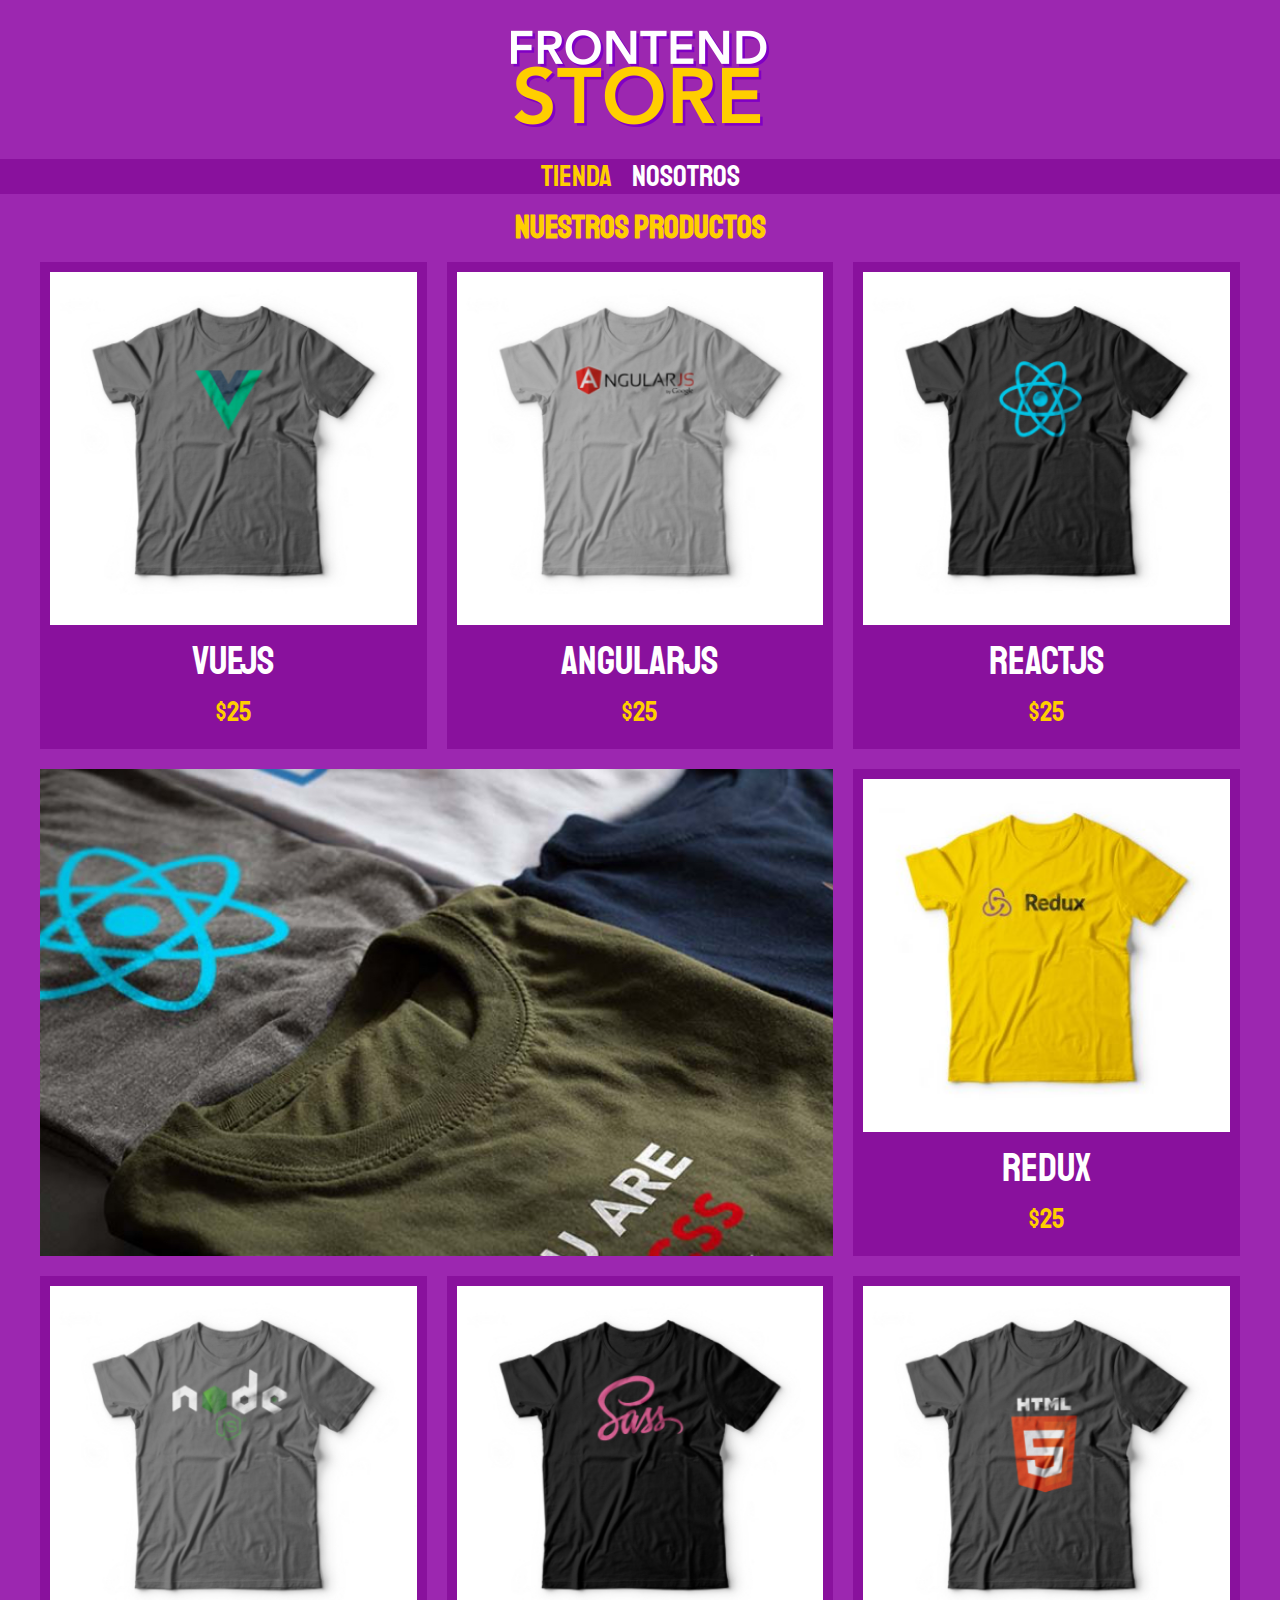
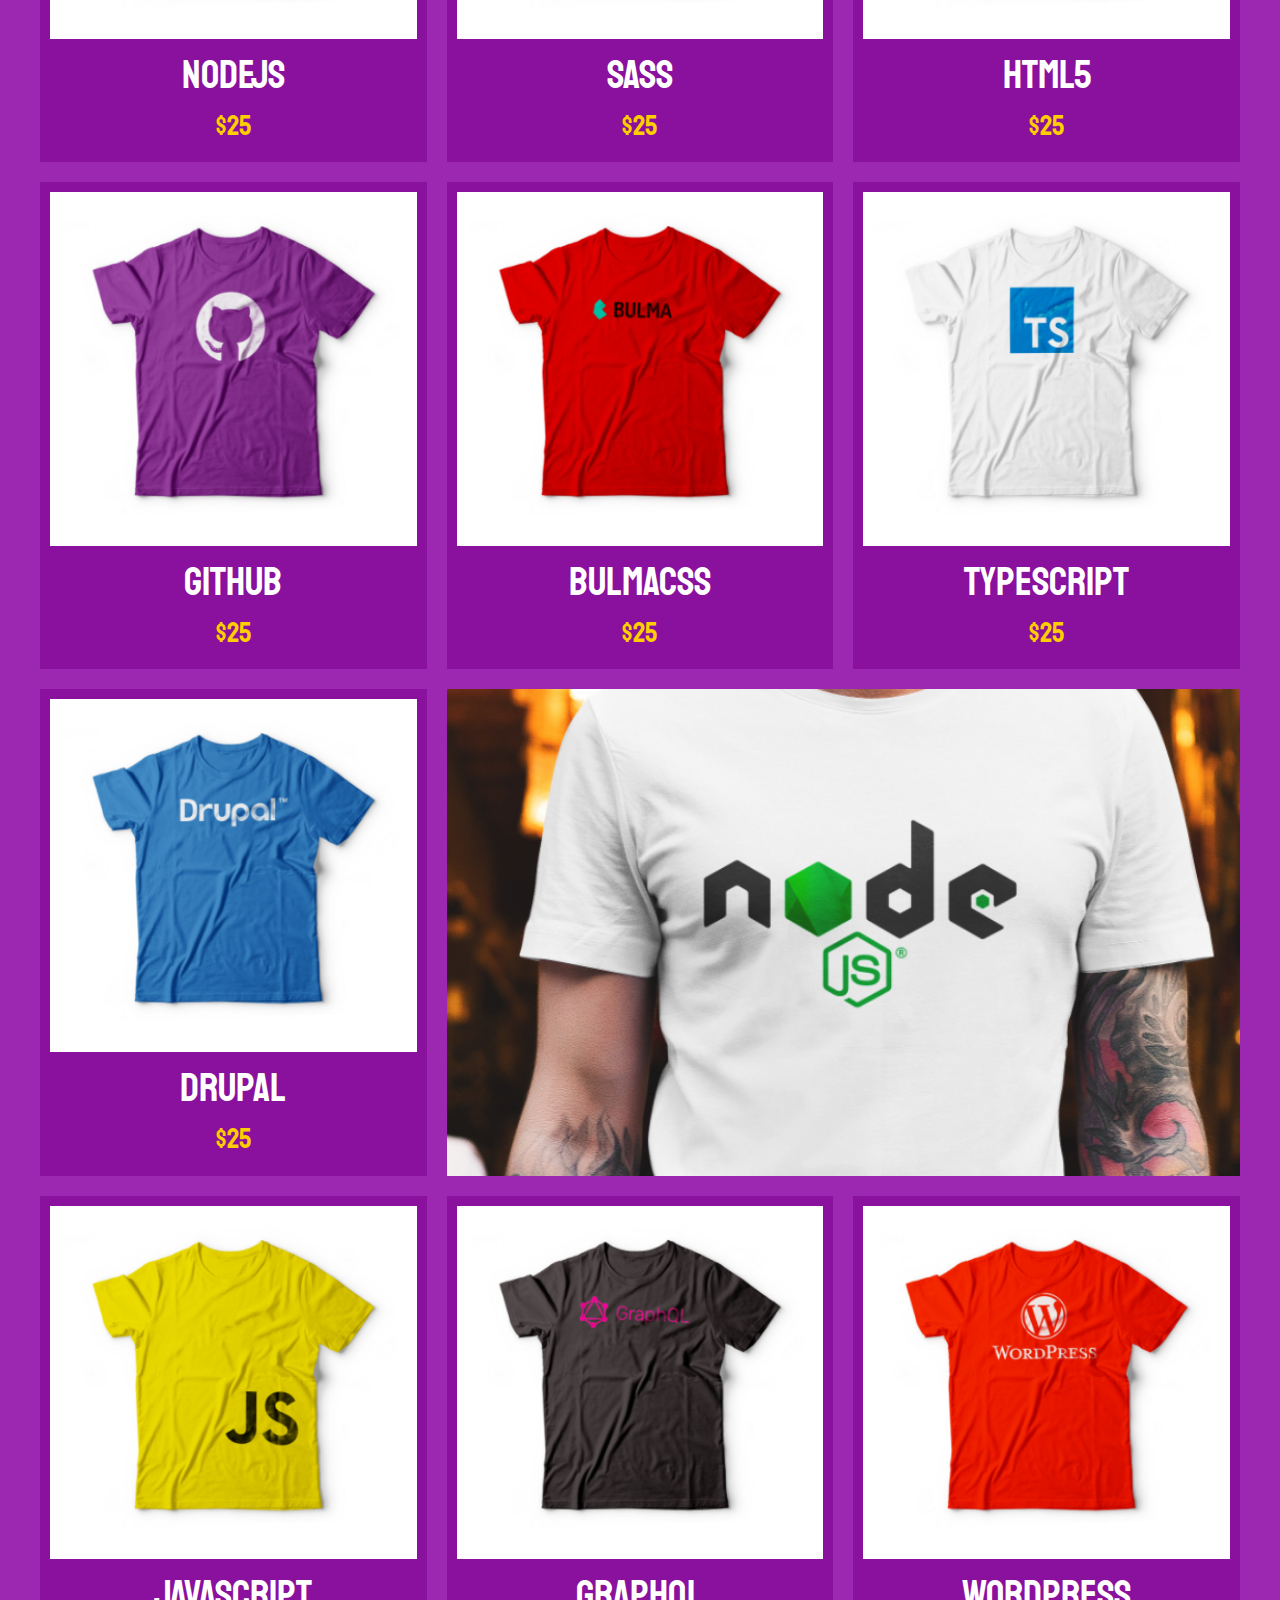
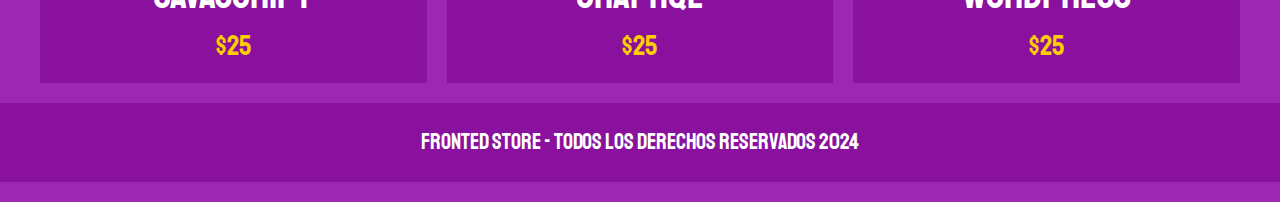
<file: index.html>
<!DOCTYPE html>
<html lang="en">
<head>
    <meta charset="UTF-8">
    <meta name="viewport" content="width=device-width, initial-scale=1.0">
    <title>Fronted Store</title>
    <link rel="preconnect" href="https://fonts.googleapis.com">
<link rel="preconnect" href="https://fonts.gstatic.com" crossorigin>
<link href="https://fonts.googleapis.com/css2?family=Staatliches&display=swap" rel="stylesheet">
    <link rel="stylesheet" href="css/style.css">
    <link rel="stylesheet" href="css/Normalize.css">
</head>
<body>
    <header class="header">
        <a href="index.html">
            <img class="header__logo" src="img/logo.png" alt="Logotipo">
        </a>
    </header>
    <nav class="navegacion">
        <a class="navegacion__enlace navegacion__enlace--activo" href="index.html">Tienda</a>
        <a class="navegacion__enlace" href="nosotros.html">Nosotros</a>
    </nav>
    <main class="contenedor">
        <h2>Nuestros productos</h2>
        <div class="grid">
            <div class="producto">
                <a href="producto.html">
                    <img class="producto__imagen" src="img/1.jpg" alt="Imagen camisa" srcset="">
                    <div class="producto__informacion">
                        <p class="producto__nombre">VueJS</p>
                        <p class="producto__precio">$25</p>
                    </div>
                </a>
            </div> <!--Fin de la clase producto-->
            <div class="producto">
                <a href="producto.html">
                    <img class="producto__imagen" src="img/2.jpg" alt="Imagen camisa" srcset="">
                    <div class="producto__informacion">
                        <p class="producto__nombre">AngularJS</p>
                        <p class="producto__precio">$25</p>
                    </div>
                </a>
            </div> <!--Fin de la clase producto-->
            <div class="producto">
                <a href="producto.html">
                    <img class="producto__imagen" src="img/3.jpg" alt="Imagen camisa" srcset="">
                    <div class="producto__informacion">
                        <p class="producto__nombre">ReactJS</p>
                        <p class="producto__precio">$25</p>
                    </div>
                </a>
            </div> <!--Fin de la clase producto-->
            <div class="producto">
                <a href="producto.html">
                    <img class="producto__imagen" src="img/4.jpg" alt="Imagen camisa" srcset="">
                    <div class="producto__informacion">
                        <p class="producto__nombre">Redux</p>
                        <p class="producto__precio">$25</p>
                    </div>
                </a>
            </div> <!--Fin de la clase producto-->
            <div class="producto">
                <a href="producto.html">
                    <img class="producto__imagen" src="img/5.jpg" alt="Imagen camisa" srcset="">
                    <div class="producto__informacion">
                        <p class="producto__nombre">NodeJS</p>
                        <p class="producto__precio">$25</p>
                    </div>
                </a>
            </div> <!--Fin de la clase producto-->
            <div class="producto">
                <a href="producto.html">
                    <img class="producto__imagen" src="img/6.jpg" alt="Imagen camisa" srcset="">
                    <div class="producto__informacion">
                        <p class="producto__nombre">SASS</p>
                        <p class="producto__precio">$25</p>
                    </div>
                </a>
            </div> <!--Fin de la clase producto-->
            <div class="producto">
                <a href="producto.html">
                    <img class="producto__imagen" src="img/7.jpg" alt="Imagen camisa" srcset="">
                    <div class="producto__informacion">
                        <p class="producto__nombre">HTML5</p>
                        <p class="producto__precio">$25</p>
                    </div>
                </a>
            </div> <!--Fin de la clase producto-->
            <div class="producto">
                <a href="producto.html">
                    <img class="producto__imagen" src="img/8.jpg" alt="Imagen camisa" srcset="">
                    <div class="producto__informacion">
                        <p class="producto__nombre">Github</p>
                        <p class="producto__precio">$25</p>
                    </div>
                </a>
            </div> <!--Fin de la clase producto-->
            <div class="producto">
                <a href="producto.html">
                    <img class="producto__imagen" src="img/9.jpg" alt="Imagen camisa" srcset="">
                    <div class="producto__informacion">
                        <p class="producto__nombre">BulmaCSS</p>
                        <p class="producto__precio">$25</p>
                    </div>
                </a>
            </div> <!--Fin de la clase producto-->
            <div class="producto">
                <a href="producto.html">
                    <img class="producto__imagen" src="img/10.jpg" alt="Imagen camisa" srcset="">
                    <div class="producto__informacion">
                        <p class="producto__nombre">TypeScript</p>
                        <p class="producto__precio">$25</p>
                    </div>
                </a>
            </div> <!--Fin de la clase producto-->
            <div class="producto">
                <a href="producto.html">
                    <img class="producto__imagen" src="img/11.jpg" alt="Imagen camisa" srcset="">
                    <div class="producto__informacion">
                        <p class="producto__nombre">Drupal</p>
                        <p class="producto__precio">$25</p>
                    </div>
                </a>
            </div> <!--Fin de la clase producto-->
            <div class="producto">
                <a href="producto.html">
                    <img class="producto__imagen" src="img/12.jpg" alt="Imagen camisa" srcset="">
                    <div class="producto__informacion">
                        <p class="producto__nombre">JavaScript</p>
                        <p class="producto__precio">$25</p>
                    </div>
                </a>
            </div> <!--Fin de la clase producto-->
            <div class="producto">
                <a href="producto.html">
                    <img class="producto__imagen" src="img/13.jpg" alt="Imagen camisa" srcset="">
                    <div class="producto__informacion">
                        <p class="producto__nombre">GraphQL</p>
                        <p class="producto__precio">$25</p>
                    </div>
                </a>
            </div> <!--Fin de la clase producto-->
            <div class="producto">
                <a href="producto.html">
                    <img class="producto__imagen" src="img/14.jpg" alt="Imagen camisa" srcset="">
                    <div class="producto__informacion">
                        <p class="producto__nombre">Wordpress</p>
                        <p class="producto__precio">$25</p>
                    </div>
                </a>
            </div> <!--Fin de la clase producto-->
            <div class="grafico grafico--camisas">

            </div>
            <div class="grafico grafico--node">
                
            </div>
        </div>
    </main>
    <footer class="footer">
        <p class="footer__texto">Fronted Store - Todos los derechos reservados 2024</p>
    </footer>
</body>
</html>
</file>
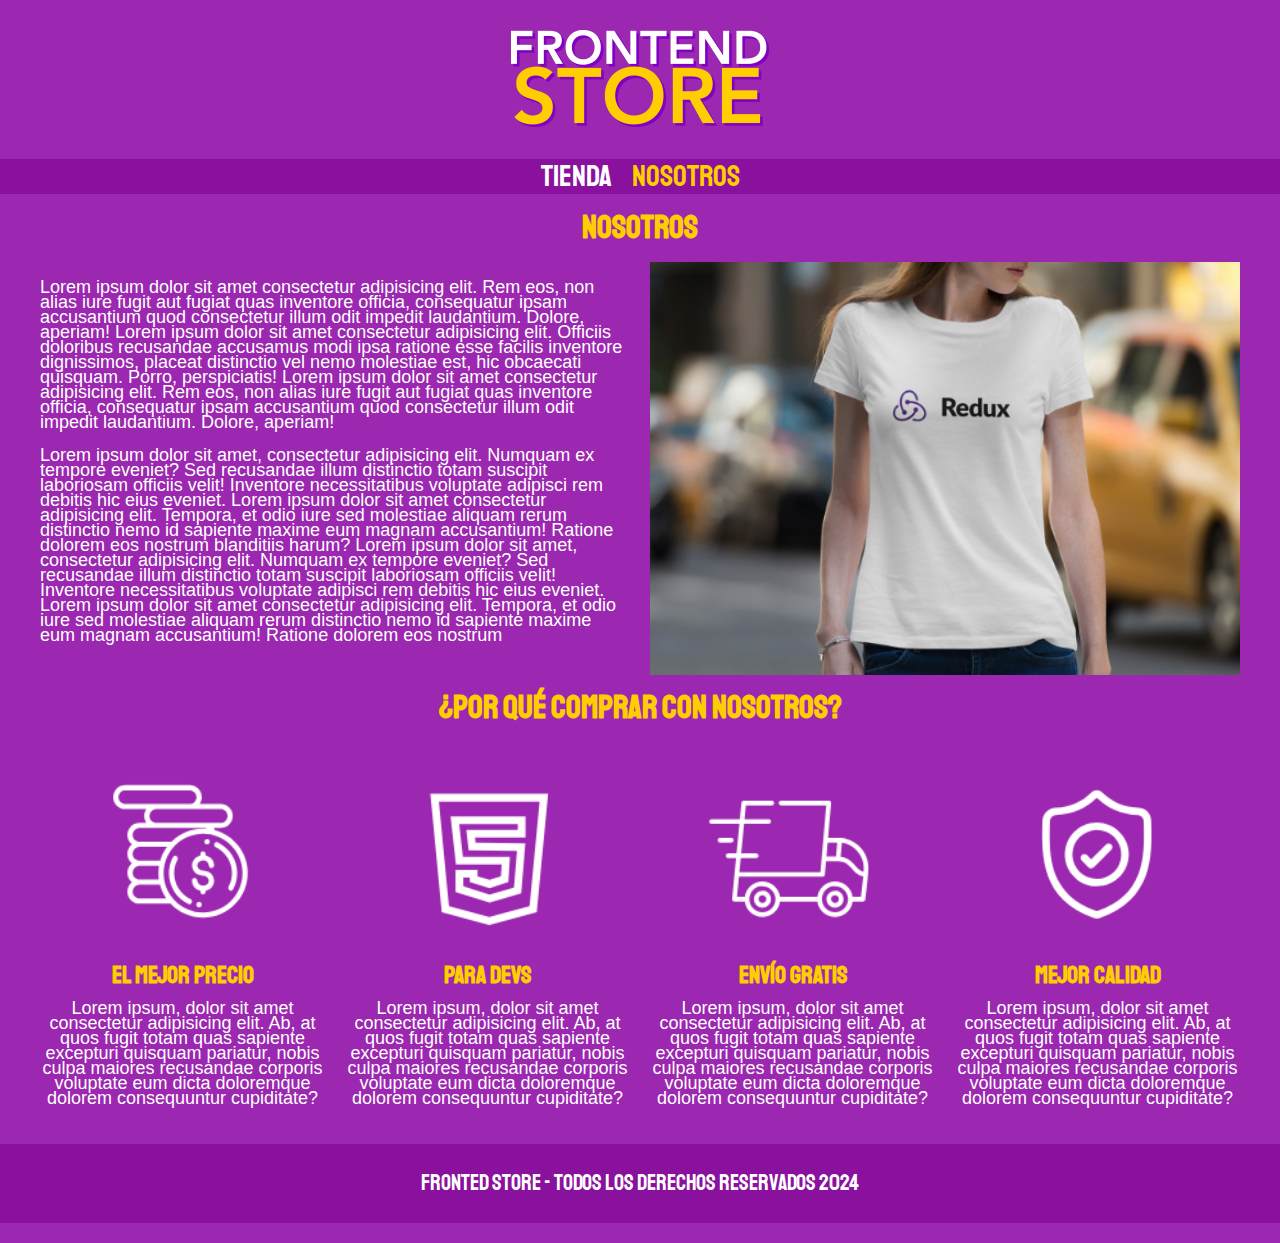
<file: nosotros.html>
<!DOCTYPE html>
<html lang="en">

<head>
    <meta charset="UTF-8">
    <meta name="viewport" content="width=device-width, initial-scale=1.0">
    <title>Fronted Store</title>
    <link rel="preconnect" href="https://fonts.googleapis.com">
    <link rel="preconnect" href="https://fonts.gstatic.com" crossorigin>
    <link href="https://fonts.googleapis.com/css2?family=Staatliches&display=swap" rel="stylesheet">
    <link rel="stylesheet" href="css/style.css">
    <link rel="stylesheet" href="css/Normalize.css">
</head>

<body>
    <header class="header">
        <a href="index.html">
            <img class="header__logo" src="img/logo.png" alt="Logotipo">
        </a>
    </header>
    <nav class="navegacion">
        <a class="navegacion__enlace" href="index.html">Tienda</a>
        <a class="navegacion__enlace navegacion__enlace--activo" href="nosotros.html">Nosotros</a>
    </nav>
    <main class="contenedor">
        <h2>Nosotros</h2>
        <div class="nosotros">
            <div class="nosotros__contenido">
                <p>
                    Lorem ipsum dolor sit amet consectetur adipisicing elit. Rem eos, non alias iure fugit aut fugiat
                    quas inventore officia, consequatur ipsam accusantium quod consectetur illum odit impedit
                    laudantium. Dolore, aperiam!
                    Lorem ipsum dolor sit amet consectetur adipisicing elit. Officiis doloribus recusandae accusamus
                    modi ipsa ratione esse facilis inventore dignissimos, placeat distinctio vel nemo molestiae est, hic
                    obcaecati quisquam. Porro, perspiciatis!
                    Lorem ipsum dolor sit amet consectetur adipisicing elit. Rem eos, non alias iure fugit aut fugiat
                    quas inventore officia, consequatur ipsam accusantium quod consectetur illum odit impedit
                    laudantium. Dolore, aperiam!

                </p>
                <p>
                    Lorem ipsum dolor sit amet, consectetur adipisicing elit. Numquam ex tempore eveniet? Sed recusandae
                    illum distinctio totam suscipit laboriosam officiis velit! Inventore necessitatibus voluptate
                    adipisci rem debitis hic eius eveniet.
                    Lorem ipsum dolor sit amet consectetur adipisicing elit. Tempora, et odio iure sed molestiae aliquam
                    rerum distinctio nemo id sapiente maxime eum magnam accusantium! Ratione dolorem eos nostrum
                    blanditiis harum?
                    Lorem ipsum dolor sit amet, consectetur adipisicing elit. Numquam ex tempore eveniet? Sed recusandae
                    illum distinctio totam suscipit laboriosam officiis velit! Inventore necessitatibus voluptate
                    adipisci rem debitis hic eius eveniet.
                    Lorem ipsum dolor sit amet consectetur adipisicing elit. Tempora, et odio iure sed molestiae aliquam
                    rerum distinctio nemo id sapiente maxime eum magnam accusantium! Ratione dolorem eos nostrum

                </p>
            </div>
            <img class="nosotros__imagen" src="img/nosotros.jpg" alt="imagen nosotros">
        </div>
    </main>
    <section class="contenedor comprar">
        <h2 class="comprar__titulo">¿Por qué comprar con nosotros?</h2>
        <div class="bloques">
            <div class="bloque">
                <img class="bloque__imagen" src="img/icono_1.png" alt="porqué comprar">
                <h3 class="bloque__titulo">El mejor precio </h3>
                <p>Lorem ipsum, dolor sit amet consectetur adipisicing elit. Ab, at quos fugit totam quas sapiente
                    excepturi quisquam pariatur, nobis culpa maiores recusandae corporis voluptate eum dicta doloremque
                    dolorem consequuntur cupiditate?</p>
            </div> <!--Bloque-->
            <div class="bloque">
                <img class="bloque__imagen" src="img/icono_2.png" alt="porqué comprar">
                <h3 class="bloque__titulo">Para Devs</h3>
                <p>Lorem ipsum, dolor sit amet consectetur adipisicing elit. Ab, at quos fugit totam quas sapiente
                    excepturi quisquam pariatur, nobis culpa maiores recusandae corporis voluptate eum dicta doloremque
                    dolorem consequuntur cupiditate?</p>
            </div> <!--Bloque-->
            <div class="bloque">
                <img class="bloque__imagen" src="img/icono_3.png" alt="porqué comprar">
                <h3 class="bloque__titulo">Envío gratis </h3>
                <p>Lorem ipsum, dolor sit amet consectetur adipisicing elit. Ab, at quos fugit totam quas sapiente
                    excepturi quisquam pariatur, nobis culpa maiores recusandae corporis voluptate eum dicta doloremque
                    dolorem consequuntur cupiditate?</p>
            </div> <!--Bloque-->
            <div class="bloque">
                <img class="bloque__imagen" src="img/icono_4.png" alt="porqué comprar">
                <h3 class="bloque__titulo">Mejor calidad</h3>
                <p>Lorem ipsum, dolor sit amet consectetur adipisicing elit. Ab, at quos fugit totam quas sapiente
                    excepturi quisquam pariatur, nobis culpa maiores recusandae corporis voluptate eum dicta doloremque
                    dolorem consequuntur cupiditate?</p>
            </div> <!--Bloque-->
        </div> <!--Bloques-->

    </section>
    <footer class="footer">
        <p class="footer__texto">Fronted Store - Todos los derechos reservados 2024</p>
    </footer>
</body>

</html>
</file>
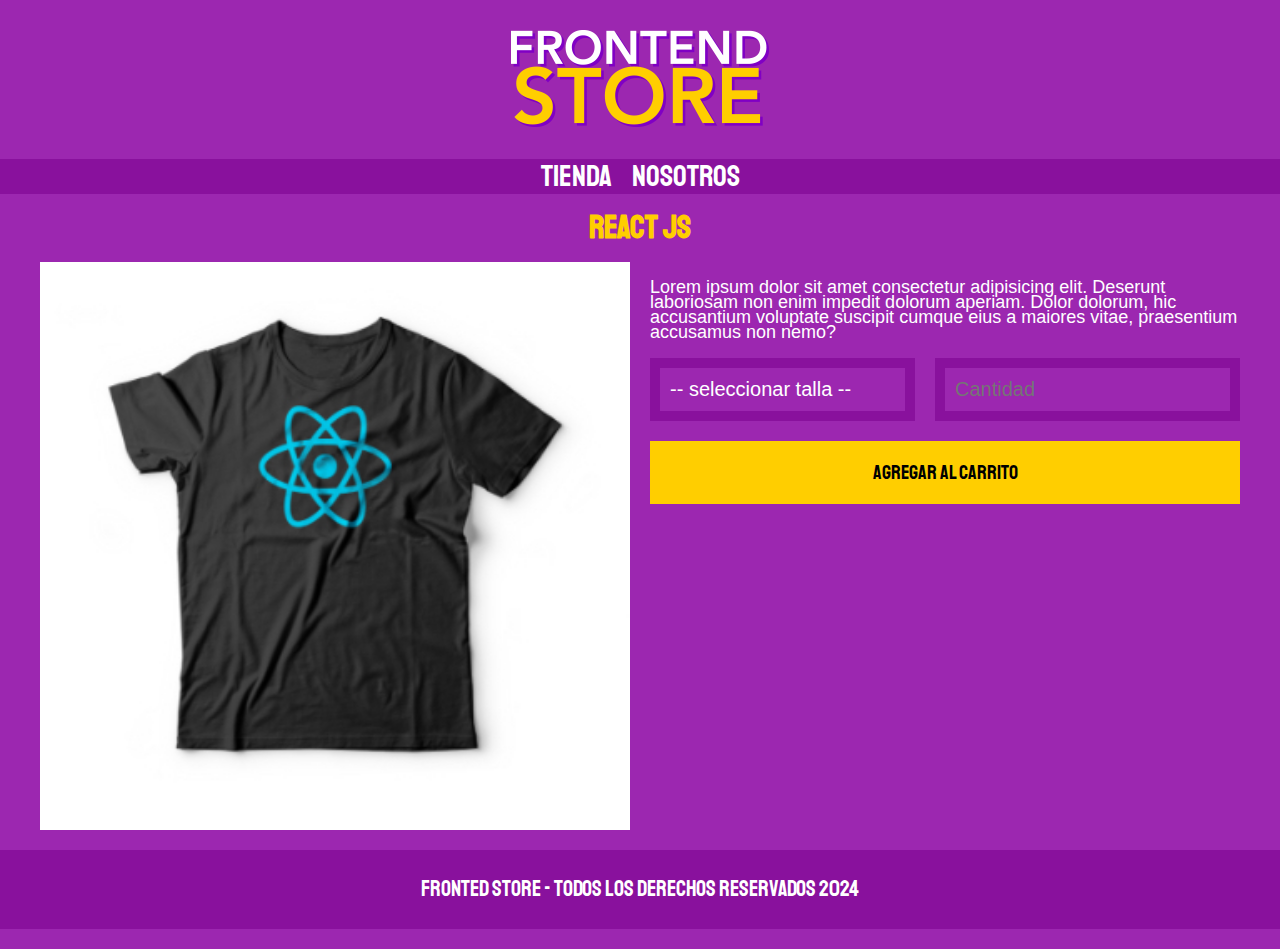
<file: producto.html>
<!DOCTYPE html>
<html lang="en">

<head>
    <meta charset="UTF-8">
    <meta name="viewport" content="width=device-width, initial-scale=1.0">
    <title>Fronted Store</title>
    <link rel="preconnect" href="https://fonts.googleapis.com">
    <link rel="preconnect" href="https://fonts.gstatic.com" crossorigin>
    <link href="https://fonts.googleapis.com/css2?family=Staatliches&display=swap" rel="stylesheet">
    <link rel="stylesheet" href="css/style.css">
    <link rel="stylesheet" href="css/Normalize.css">
</head>

<body>
    <header class="header">
        <a href="index.html">
            <img class="header__logo" src="img/logo.png" alt="Logotipo">
        </a>
    </header>
    <nav class="navegacion">
        <a class="navegacion__enlace" href="index.html">Tienda</a>
        <a class="navegacion__enlace" href="nosotros.html">Nosotros</a>
    </nav>
    <main class="contenedor">
        <h2>React JS</h2>
        <div class="camisa">
            <img class="camisa__imagen" src="img/3.jpg" alt="camisa reactjs">
            <div class="camisa__contenido">
                <p>Lorem ipsum dolor sit amet consectetur adipisicing elit. Deserunt laboriosam non enim impedit dolorum
                    aperiam. Dolor dolorum, hic accusantium voluptate suscipit cumque eius a maiores vitae, praesentium
                    accusamus non nemo?</p>
                <form class="formulario">
                    <select class="formulario__campo" name="" id="">
                        <option value="" disabled selected>-- seleccionar talla --</option>
                        <option value="">Chica</option>
                        <option value="">Mediana</option>
                        <option value="">Grande</option>
                    </select>
                    <input class="formulario__campo" type="number" placeholder="Cantidad" min="1">
                    <input class="formulario__submit" type="submit" value="Agregar al carrito">
                </form>
            </div>
        </div>
    </main>
    <footer class="footer">
        <p class="footer__texto">Fronted Store - Todos los derechos reservados 2024</p>
    </footer>
</body>

</html>
</file>
<file: css/style.css>
:root {
    --primario: #9C27B0;
    --primarioOscuro: #89119D;
    --secundario: #FFCE00;
    --secundarioOscuro: rgb(233, 287, 2);
    --blanco: #FFF;
    --negro: #000;

    --fuentePrincipal: 'Staatliches', sans-serif;

}

html {
    box-sizing: border-box;
    font-size: 62.5%;
}

*,
*:before,
*:after {
    box-sizing: inherit;
}

/*Globales*/
body{
    background-color: var(--primario);
    font-size: 1.6rem;
    line-height: 1.5rem;
}
p{
    font-size: 1.8rem;
    font-family: Arial, Helvetica, sans-serif;
    color: var(--blanco);
}
a {
    text-decoration: none;
}
img{
    max-width: 100%;
}
.contenedor{
    max-width: 120rem;
    margin: 0 auto;
}
h1,h2,h3{
    text-align: center;
    color: var(--secundario);
    font-family: var(--fuentePrincipal);
}
h1{
    font-size: 4rem;
}
h2{
    font-size: 3.2rem;
}
h3{
    font-size: 2.4rem;
}

/*Header*/
.header{
    display: flex;
    justify-content: center;
}
.header__logo{
    margin: 3rem 0;

}
/*Footer*/
.footer{
    background-color: var(--primarioOscuro);
    padding: 1rem 0;
    margin: 2rem 0;

}
.footer__texto{
    text-align: center;
    font-family: var(--fuentePrincipal);
    font-size: 2.2rem;
}
/*Navegacion*/
.navegacion{
    background-color: var(--primarioOscuro);
    padding: 1rem 0;
    display: flex;
    justify-content: center;
    gap: 2rem;
}
.navegacion__enlace{
    font-family: var(--fuentePrincipal);
    color: var(--blanco);
    font-size: 3rem;

}
.navegacion__enlace--activo, .navegacion__enlace:hover{
    color: var(--secundario);
}

/*GRID*/
.grid{
    display: grid;
    grid-template-columns: repeat(2,1fr);
    gap: 2rem 2rem;
}
@media (min-width: 768px) {
    .grid{
        grid-template-columns: repeat(3,1fr);
    }
}
/*Productos*/
.producto{
    background-color: var(--primarioOscuro);
    padding: 1rem;
}
.producto__imagen{
    width: 100%;
}
 
.producto__nombre{
    font-size: 4rem;
}
.producto__precio{
    font-size: 2.8rem;
    color: var(--secundario);
}
.producto__nombre,.producto__precio{
    font-family: var(--fuentePrincipal);
    margin: 1rem 0;
    text-align: center;
    line-height: 1.2;
}

/*Grafico*/
.grafico{
    min-height: 30rem;
    background-repeat: no-repeat;
    background-size: cover;
}
.grafico--camisas{
    grid-row: 2 / 3;
    grid-column: 1 / 3;
    background-image: url(../img/grafico1.jpg);
}
.grafico--node{
    background-image: url(../img/grafico2.jpg);
    grid-column: 1 / 3;
    grid-row: 8 / 9;
    
}
 @media (min-width: 768px) {
    .grafico--node{
        grid-row: 5 / 6;
        grid-column: 2 / 4;
     
    }
 }

 /*Nosotros*/
 .nosotros{
    display: grid;
    grid-template-rows: repeat(2,auto);
    
 }
 @media (min-width: 768px) {
    .nosotros{
        grid-template-columns: repeat(2,1fr);
        column-gap: 2rem;
     }
 }
 .nosotros__imagen{
    width: 100%;
    grid-row: 1 / 2;
 }
 @media (min-width: 768px) {
    .nosotros__imagen{
        grid-column: 2 / 3;
     }
 }

 .bloques{
    display: grid;
    grid-template-columns: repeat(2,1fr);
    gap: 2rem;

 }
 .bloque{
    text-align: center;
 }
 .bloque__imagen{
    width: 100%;
 }
 .bloque__titulo{
    margin: 0;
 }
 @media (min-width: 768px) {
    .bloques{
        grid-template-columns: repeat(4,1fr);
    }   
 }

 /* Pagina del producto */
 .camisa__imagen{
    width: 100%;
 }
@media (min-width: 768px) {
    .camisa{
        display: grid;
        grid-template-columns: repeat(2,1fr);
        column-gap: 2rem;
    }
}
.formulario{
    display: grid;
    grid-template-columns: repeat(2, 1fr);
    gap: 2rem;
}
.formulario__campo{
    border: 1rem solid var(--primarioOscuro);
    background-color: transparent;
    color: var(--blanco);
    font-size: 2rem;
    font-family:Arial, Helvetica, sans-serif;
    padding: 1rem;
    appearance: none;
}
.formulario__submit{
    background-color: var(--secundario);
    border: none;
    font-size: 2rem;
    font-family: var(--fuentePrincipal);
    padding: 2rem;
    transition: background-color 0.3s ease;
    grid-column: 1 / 3;
}
.formulario__submit:hover{
    cursor: pointer;
    background-color: var(--secundarioOscuro);
}
</file>
